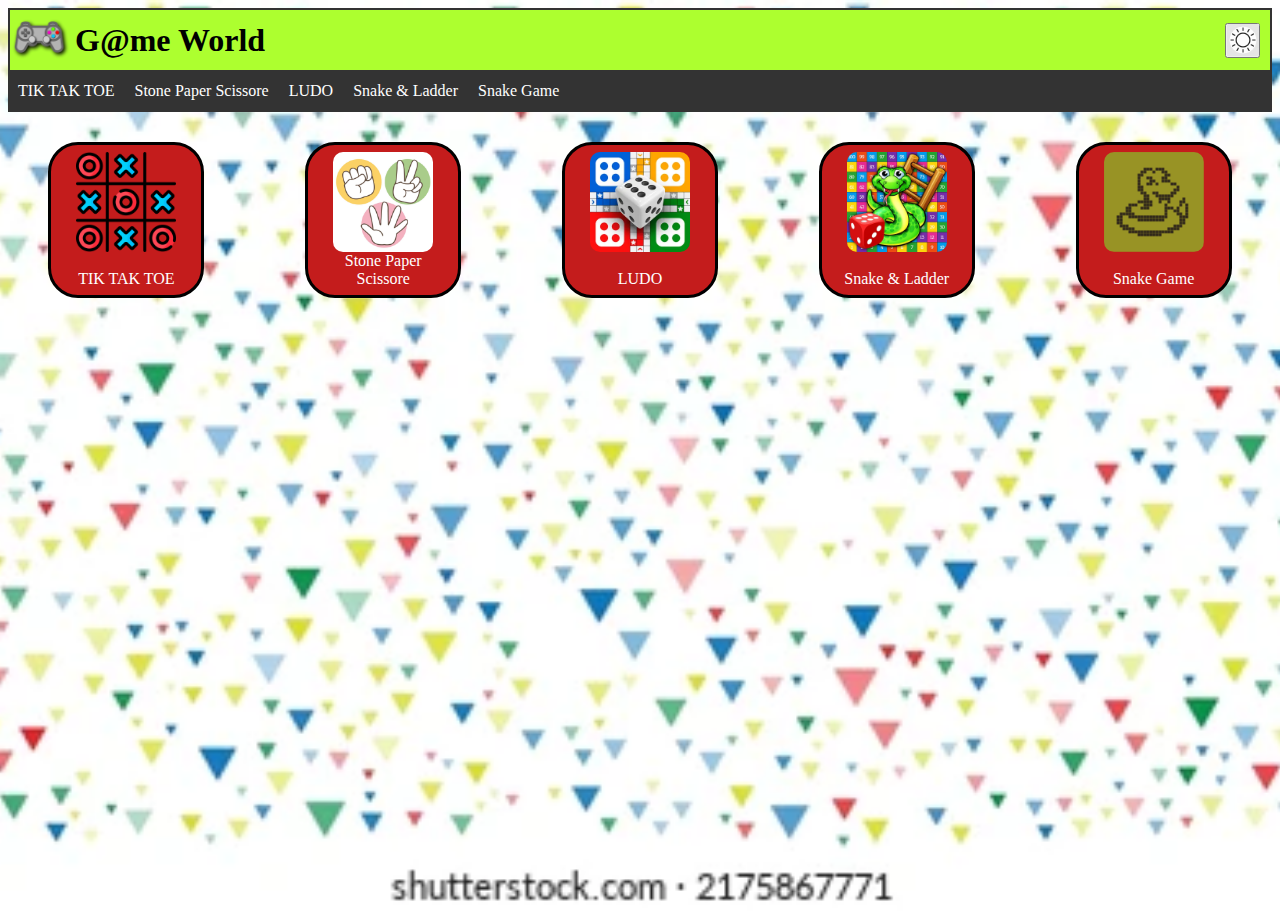
<file: index.html>
<!DOCTYPE html>
<html lang="en">
<head>
    <meta charset="UTF-8">
    <meta name="viewport" content="width=device-width, initial-scale=1.0">
    <link rel="apple-touch-icon" sizes="180x180" href="img/favicon_io/apple-touch-icon.png">
    <link rel="icon" type="image/png" sizes="32x32" href="img/favicon_io/favicon-32x32.png">
    <link rel="icon" type="image/png" sizes="16x16" href="img/favicon_io/favicon-16x16.png">
    <link rel="manifest" href="/site.webmanifest">
    <link rel="stylesheet" href="index.css">
    <title>G@me World</title>
</head>
<body>
    <header>
        <div class="bo">
            <a href="index.html"><img src="img/pngwing.com.png" alt="" height="60px" width="60px"></a>
            <a href="index.html" style="color: black;"><h1>G@me World</h1></a>
        </div>
        <button class="button" id="ChangeMode"><img src="img/light.jpg" alt="" height="32px" width="32px"></button>
    </header>
    <nav>
        <a href="TTT.html">TIK TAK TOE</a>
        <a href="RPS.html">Stone Paper Scissore</a>
        <a href="game1.html">LUDO</a>
        <a href="game1.html">Snake & Ladder</a>
        <a href="game1.html">Snake Game</a>
    </nav>
    <div class="container">
        <a href="TTT.html" class="box">
            <img src="img/TIKTAKTOE.png" alt="" height="100px" width="100px">
            <br>
            <div class="text">TIK TAK TOE</div>
        </a>
        <a href="RPS.html" class="box">
            <img src="img/stne-paper.jpg" style="border-radius: 10px;" alt="" height="100px" width="100px">
            <div class="text">Stone Paper Scissore</div>
        </a>
        <a href="" class="box">
            <img src="img/ludo.webp" style="border-radius: 10px;" alt="" height="100px" width="100px">
            <br>
            <div class="text">LUDO</div>
        </a>
        <a href="" class="box">
            <img src="img/snake.jpg" style="border-radius: 10px;" alt="" height="100px" width="100px">
            <br>
            <div class="text">Snake & Ladder</div>
        </a>
        <a href="" class="box">
            <img src="img/old-snake.png" style="border-radius: 10px;" alt="" height="100px" width="100px">
            <br>
            <div class="text">Snake Game</div>
        </a>
    </div>
    <script src="index.js"></script>
</body>
</html>
</file>
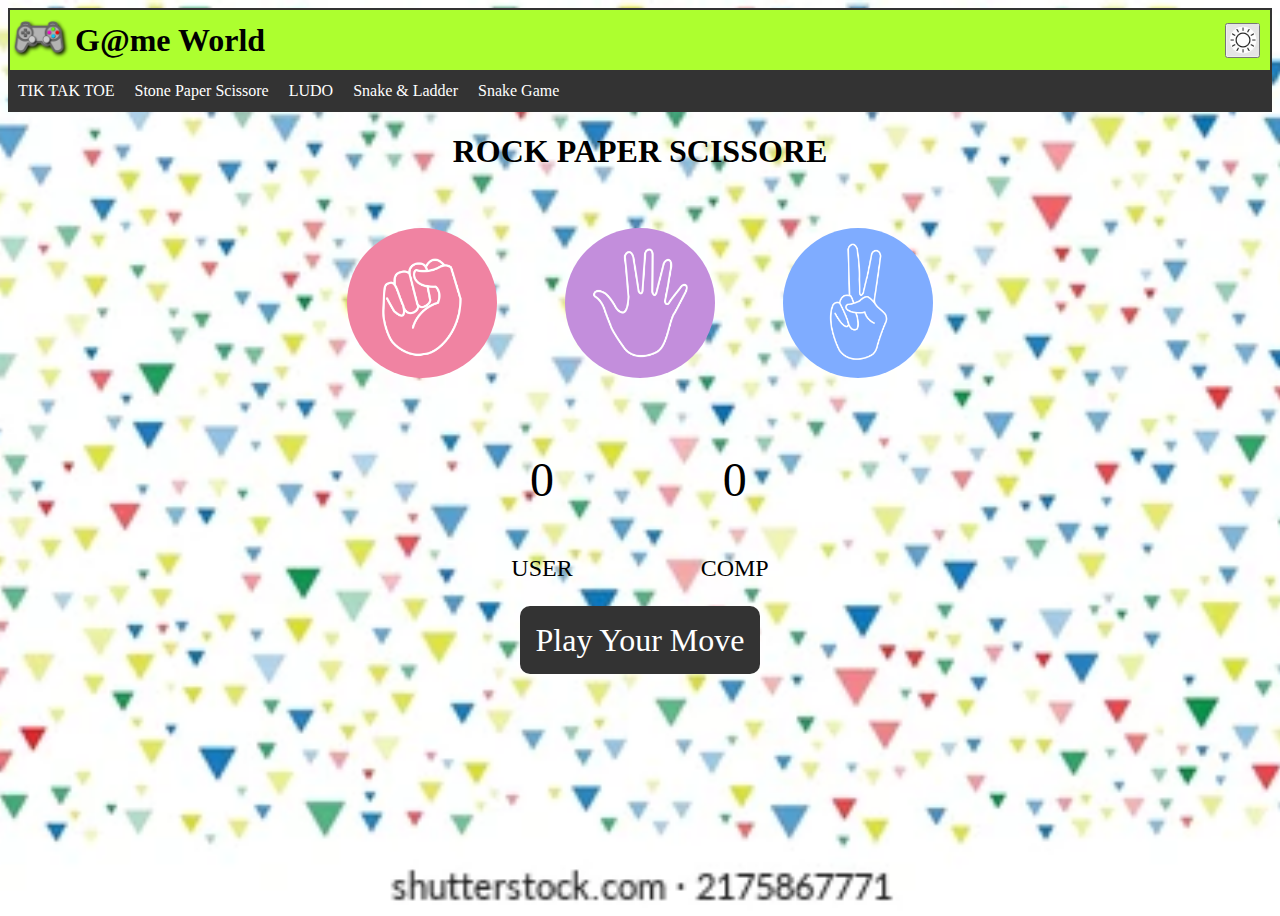
<file: RPS.html>
<!DOCTYPE html>
<html lang="en">
<head>
    <meta charset="UTF-8">
    <meta name="viewport" content="width=device-width, initial-scale=1.0">
    <link rel="stylesheet" href="RPS.css">
    <title>Stone Paper Scissore</title>
</head>
<body>
    <header>
        <div class="bo">
            <a href="index.html"><img src="img/pngwing.com.png" alt="" height="60px" width="60px"></a>
            <a href="index.html" style="color: black;"><h1>G@me World</h1></a>
        </div>
        <button class="button" id="ChangeMode"><img src="img/light.jpg" alt="" height="32px" width="32px"></button>
    </header>
    <nav>
        <a href="TTT.html">TIK TAK TOE</a>
        <a href="RPS.html">Stone Paper Scissore</a>
        <a href="game1.html">LUDO</a>
        <a href="game1.html">Snake & Ladder</a>
        <a href="game1.html">Snake Game</a>
    </nav>
    <h1>ROCK PAPER SCISSORE</h1>
    <div class="choices">
        <div class="choice" id="ROCK">
            <img class="img" src="img/rock.png" alt="">
        </div>
        <div class="choice" id="PAPER">
            <img class="img" src="img/paper.png" alt="">
        </div>
        <div class="choice" id="SCISSORE">
            <img class="img" src="img/scissors.png" alt="">
        </div>
    </div>
    <div class="score-board">
        <div class="score">
            <p id="user-score">0</p>
            <p>USER</p>
        </div>
        <div class="score">
            <p id="comp-score">0</p>
            <p>COMP</p>
        </div>
    </div>
    <div class="msg-container">
        <p id="msg">Play Your Move</p>
    </div>
    <script src="RPS.js"></script>
</body>
</html>
</file>
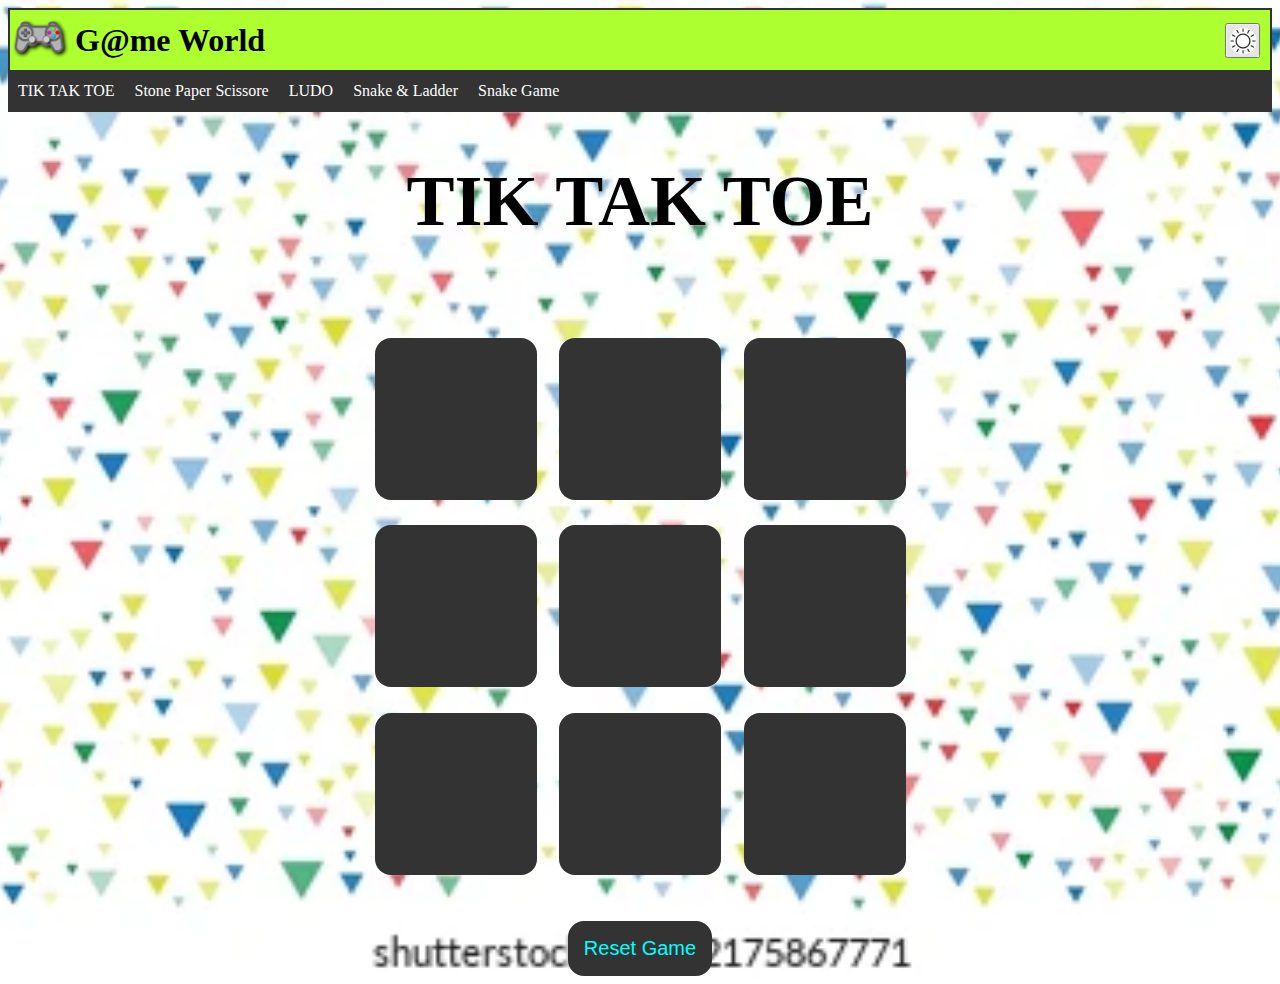
<file: TTT.html>
<!DOCTYPE html>
<html lang="en">
<head>
    <meta charset="UTF-8">
    <meta name="viewport" content="width=device-width, initial-scale=1.0">
    <link rel="apple-touch-icon" sizes="180x180" href="img/favicon_io/apple-touch-icon.png">
    <link rel="icon" type="image/png" sizes="32x32" href="img/favicon_io/favicon-32x32.png">
    <link rel="icon" type="image/png" sizes="16x16" href="img/favicon_io/favicon-16x16.png">
    <link rel="stylesheet" href="TTT.css">
    <title>TIK TAK TOE</title>
</head>
<body>
    <header>
        <div class="bo">
            <a href="index.html"><img src="img/pngwing.com.png" alt="" height="60px" width="60px"></a>
            <a href="index.html" style="color: black;"><h1>G@me World</h1></a>
        </div>
        <button class="button" id="ChangeMode"><img src="img/light.jpg" alt="" height="32px" width="32px"></button>
    </header>
    <nav>
        <a href="TTT.html">TIK TAK TOE</a>
        <a href="RPS.html">Stone Paper Scissore</a>
        <a href="game1.html">LUDO</a>
        <a href="game1.html">Snake & Ladder</a>
        <a href="game1.html">Snake Game</a>
    </nav>
    <main>
        <h1 class="h1">TIK TAK TOE</h1>
        <div class="new-cont hide">
            <button class="new">New Game</button>
            <h2 class="h2">WINNER</h2>
        </div>
        <div class="container">
            <div class="game">
                <button class="box"></button>
                <button class="box"></button>
                <button class="box"></button>
                <button class="box"></button>
                <button class="box"></button>
                <button class="box"></button>
                <button class="box"></button>
                <button class="box"></button>
                <button class="box"></button>
            </div>
        </div>
        <button id="re-set">Reset Game</button>
    </main>
    <script src="TTT.js"></script>
</body>
</html>
</file>
<file: index.css>
body{
    min-height: 100vh;
    background: url('img/white-background.jpg') no-repeat;
    background-size: cover;
    background-position: center;
}
header{
    position: sticky;
    display: flex;
    background-color: greenyellow;
    top: 0;
    justify-content: space-between;
    align-items: center;
    padding: 0%;
    height: 60px;
    border: solid 2px #333;
}
.bo{
    display: flex;
    align-items: center;
    gap: 5px;
}
a {
  text-decoration: none;
}
nav {
    background-color: #333;
    overflow: hidden;
    height: 40px;
}
.button{
    height: 35px;
    width: 35px;
    align-items: center;
    justify-content: center;
    display: flex;
    margin: 10px;
    padding: 0;
}
nav a {
    text-decoration: none;
    padding: 10px;
    text-align: center;
    float: left;
    color: white;
}
.container {
    display: grid;
    grid-template-columns: repeat(auto-fit, minmax(200px, 1fr));
    justify-content: center;
    gap: 20px;
    flex-flow: row wrap;
}
.box {
    display: flex;
    flex-direction: column;
    align-items: center;
    justify-content: center;
    border: 3px solid black;
    border-radius: 30px;
    background-color: rgb(196, 28, 28);
    color: white;
    margin: 30px auto;
    padding: 20px 20px;
    width: 110px;
    height: 110px;
    transition: background 1s, transform 0.3s;
    text-align: center;
}

@media (max-width:500px){
    .box{
        flex-direction: column;
    }

}
</file>
<file: RPS.css>
body{
    min-height: 100vh;
    background: url('img/white-background.jpg') no-repeat;
    background-size: cover;
    background-position: center;
    text-align: center;
    align-items: center;
}
header{
    position: sticky;
    display: flex;
    background-color: greenyellow;
    top: 0;
    justify-content: space-between;
    align-items: center;
    padding: 0%;
    height: 60px;
    border: solid 2px #333;
}
.bo{
    display: flex;
    align-items: center;
    gap: 5px;
}
a {
  text-decoration: none;
}
nav {
    background-color: #333;
    overflow: hidden;
    height: 40px;
}
.button{
    height: 35px;
    width: 35px;
    align-items: center;
    justify-content: center;
    display: flex;
    margin: 10px;
    padding: 0;
}
nav a {
    text-decoration: none;
    padding: 10px;
    text-align: center;
    float: left;
    color: white;
}
h1{
    align-items: center;
    justify-content: center;
    text-align: center;
}
.choice{
    height: 170px;
    width: 170px;
    border-radius: 50%;
    display: flex;
    justify-content: center;
    align-items: center;
}

.img{
    height: 150px;
    width: 150px;
    object-fit: cover;
    border-radius: 50%;
}
.choices{
    display: flex;
    justify-content: center;
    align-items: center;
    gap: 3rem;
    margin-top: 3rem;
}
.choice:hover{
    opacity: 0.8;
    cursor: pointer;
    background-color: #333;
}
.score-board{
    display: flex;
    justify-content: center;
    align-items: center;
    font-size: 1.5rem;
    margin: 1rem;
    gap: 8rem;
}
#user-score, #comp-score{
    font-size: 3rem;
}
#msg{
    background-color: #333;
    color: white;
    font-size: 2rem;
    display: inline;
    padding: 1rem;
    border-radius: 10px;
}
@media (max-width: 600px) {
    .choices{
        display: flex;
        flex-wrap: wrap;
        gap: 1rem;
    }
    .score-board{
        gap: 4rem;
    }
    #msg{
        font-size: 1.2rem;
        padding: 0.5rem;
    }

}
</file>
<file: TTT.css>
body{
    min-height: 100vh;
    background: url('img/white-background.jpg') no-repeat;
    background-size: cover;
    background-position: center;
}
header{
    position: sticky;
    display: flex;
    background-color: greenyellow;
    top: 0;
    justify-content: space-between;
    align-items: center;
    padding: 0%;
    height: 60px;
    border: solid 2px #333;
}
.bo{
    display: flex;
    align-items: center;
    gap: 5px;
}
a {
  text-decoration: none;
}
nav {
    background-color: #333;
    overflow: hidden;
    height: 40px;
}
.button{
    height: 35px;
    width: 35px;
    margin: 10px;
    padding: 0;
}
nav a {
    text-decoration: none;
    padding: 10px;
    text-align: center;
    float: left;
    color: white;
}
main{
    text-align: center;
}
.h1{
    font-size: 8vmin;
}
.new{
    padding: 1rem;
    font-size: 1.25rem;
    background-color: #333;
    color: aqua;
    border-radius: 1rem;
    border: none;
}
.h2{
    font-size: 6vmin;
}
.container {
    height: 70vh;
    display: flex;
    justify-content: center;
    align-items: center;
}
.game{
    height: 60vmin;
    width: 60vmin;
    display: flex;
    flex-wrap: wrap;
    justify-content: center;
    align-items: center;
    gap: 2.5vmin;
}
.box{
    height: 18vmin;
    width: 18vmin;
    border-radius: 1rem;
    border: none;
    font-size: 10vmin;
    color:coral;
    background-color: #333;
}
#re-set{
    padding: 1rem;
    font-size: 1.25rem;
    background-color: #333;
    color: aqua;
    border-radius: 1rem;
    border: none;
}
.hide{
    display: none;
}
</file>
